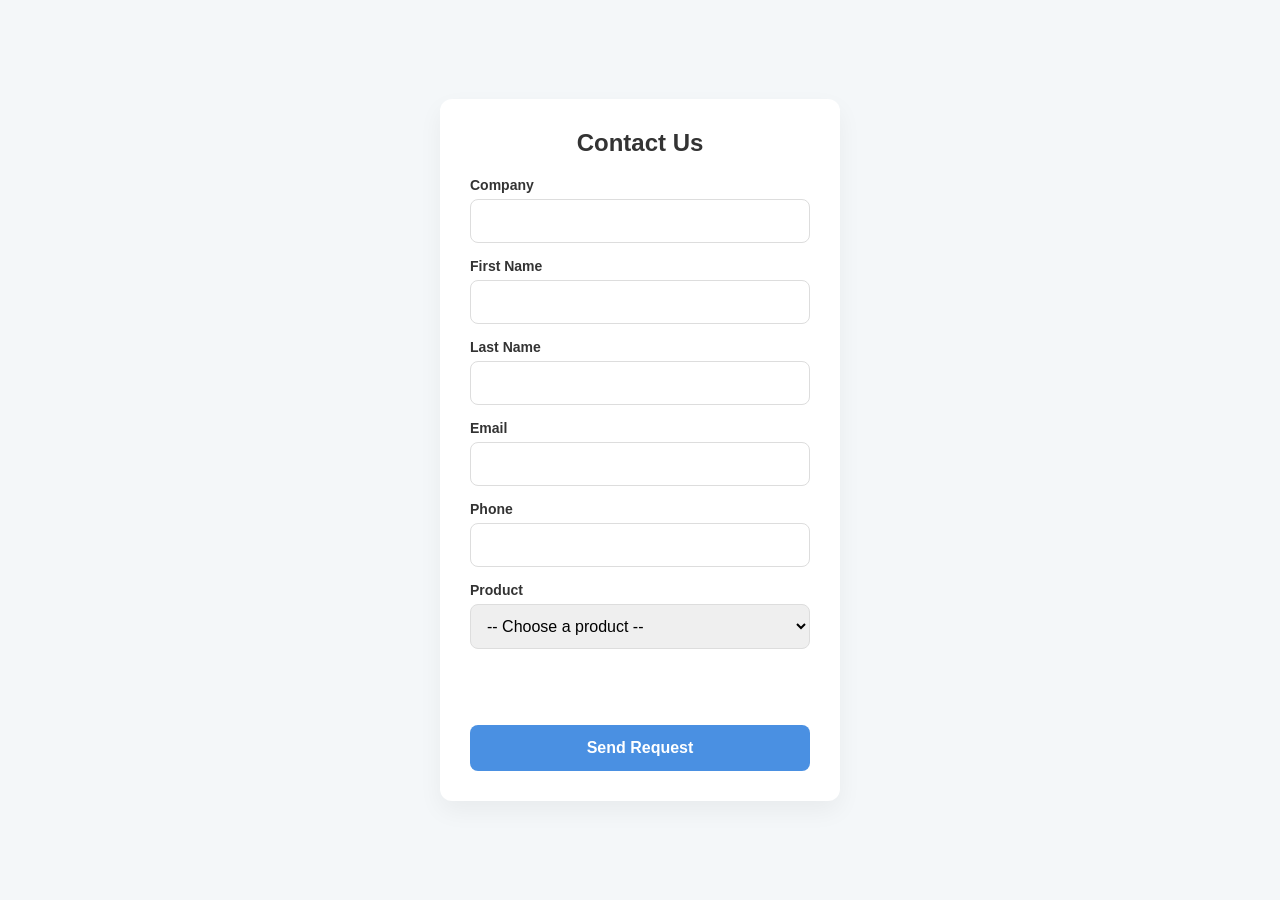
<file: public/index.html>
<!DOCTYPE html>
<html lang="ru">
    <head>
        <meta charset="UTF-8">
        <meta name="viewport" content="width=device-width, initial-scale=1.0">
        <title>Web-to-Lead Form</title>
        
        <link rel="stylesheet" href="style.css">

        <script src="https://www.google.com/recaptcha/api.js"></script>

        <script src="script.js" defer></script>

    </head>
    <body>

        <form action="https://webto.salesforce.com/servlet/servlet.WebToLead?encoding=UTF-8&orgId=00DdL00000jm6Ft" method="POST">
        <input type=hidden name='captcha_settings' value='{"keyname":"SF_WTL_Captcha_V3","fallback":"true","orgId":"00DdL00000jm6Ft","ts":""}'>
        <input type="hidden" name="oid" value="00DdL00000jm6Ft">
        <input type="hidden" name="retURL" value="http://google.com">

        <h2 style="margin-top: 0; color: #333; text-align: center;">Contact Us</h2>

        <div class="form-group">
            <label for="company">Company</label>
            <input id="company" maxlength="40" name="company" type="text" required />
        </div>

        <div class="form-group">
            <label for="first_name">First Name</label>
            <input id="first_name" maxlength="40" name="first_name" type="text" required />
            <span id="fname-error" style="color:red; display:none; font-size: 12px;">Введите корректное имя (минимум 2 буквы)</span>
        </div>

        <div class="form-group">
            <label for="last_name">Last Name</label>
            <input id="last_name" maxlength="80" name="last_name" type="text" required />
            <span id="lname-error" style="color:red; display:none; font-size: 12px;">Введите корректную фамилию (минимум 2 буквы)</span>
        </div>

        <div class="form-group">
            <label for="email">Email</label>
            <input id="email" name="email" type="email" required />
            <span id="email-error" style="color:red; display:none;">Введите корректный email</span>
        </div>

        <div class="form-group">
            <label for="phone">Phone</label>
            <input id="phone" name="phone" type="tel" required />
            <span id="phone-error" style="color:red; display:none;">Введите номер телефона</span>
        </div>

        <div class="form-group">
            <label for="00NdL00001pNCsD">Product</label>
            <select id="00NdL00001pNCsD" name="00NdL00001pNCsD" required>
                <option value="">-- Choose a product --</option>
            </select>
        </div>

        <div class="form-group">
            <div id="captcha-wrapper" style="display: inline-block; border: 1px solid transparent; padding: 2px;">
                <div class="g-recaptcha" data-sitekey="6Lde3jIsAAAAAPuZRDql0b8AaJebKHTE_hj7VNYU"></div>
            </div>
            <span id="captcha-error" style="color:red; display:none; font-size: 12px;">Пожалуйста, пройдите проверку</span>
        </div>
        <br>

        <input type="submit" name="submit" value="Send Request">
    </form>

    </body>
</html>
</file>
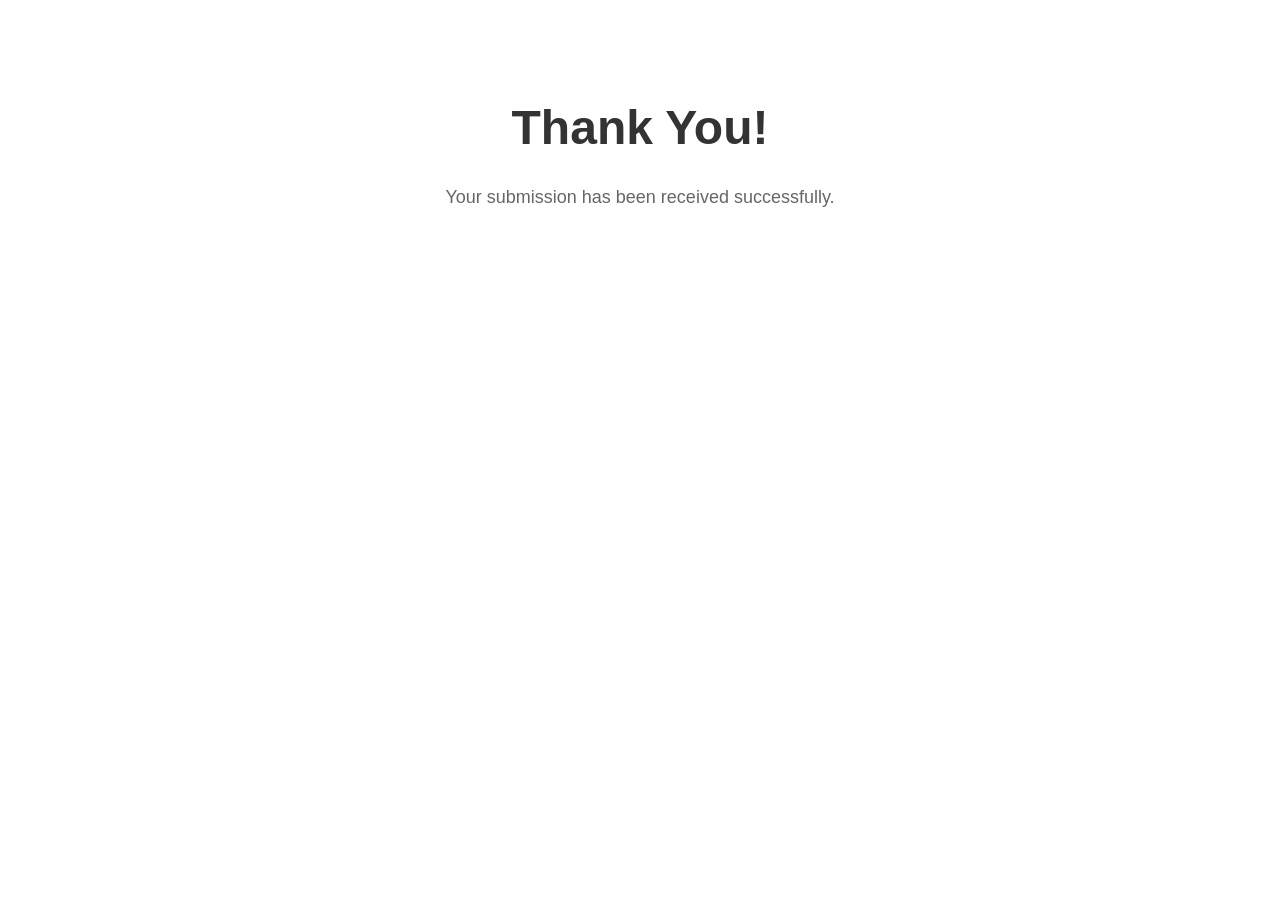
<file: public/thank-you.html>
<!DOCTYPE html>
<html lang="en">
<head>
    <meta charset="UTF-8">
    <meta name="viewport" content="width=device-width, initial-scale=1.0">
    <title>Success</title>
</head>
<body>

    <main style="text-align: center; margin-top: 100px; font-family: sans-serif;">
        <h1 style="font-size: 48px; color: #333;">Thank You!</h1>
        <p style="font-size: 18px; color: #666;">Your submission has been received successfully.</p>
    </main>

</body>
</html>
</file>
<file: public/style.css>
/* style.css */

/* Базовые настройки шрифтов и фона */
body {
    font-family: 'Segoe UI', Roboto, Helvetica, Arial, sans-serif;
    background-color: #f4f7f9;
    display: flex;
    justify-content: center;
    align-items: center;
    min-height: 100vh;
    margin: 0;
}

/* Контейнер формы */
form {
    background: #ffffff;
    padding: 30px;
    border-radius: 12px;
    box-shadow: 0 10px 25px rgba(0, 0, 0, 0.05);
    width: 100%;
    max-width: 400px;
    box-sizing: border-box;
}

/* Группировка полей (вместо <br>) */
.form-group {
    margin-bottom: 15px;
}

/* Стили заголовков (Label) */
label {
    display: block;
    margin-bottom: 6px;
    font-weight: 600;
    color: #333;
    font-size: 14px;
}

/* Общие стили для полей ввода и селекта */
input[type="text"],
input[type="email"],
input[type="tel"],
select {
    width: 100%;
    padding: 12px;
    border: 1px solid #ddd;
    border-radius: 8px;
    font-size: 16px;
    transition: border-color 0.3s, box-shadow 0.3s;
    box-sizing: border-box; /* Чтобы padding не раздувал ширину */
}

/* Эффект при клике на поле */
input:focus, select:focus {
    outline: none;
    border-color: #4A90E2;
    box-shadow: 0 0 0 3px rgba(74, 144, 226, 0.2);
}

/* Кнопка отправить */
input[type="submit"] {
    width: 100%;
    background-color: #4A90E2;
    color: white;
    padding: 14px;
    border: none;
    border-radius: 8px;
    font-size: 16px;
    font-weight: bold;
    cursor: pointer;
    transition: background-color 0.3s ease;
    margin-top: 10px;
}

input[type="submit"]:hover {
    background-color: #357ABD;
}

/* Адаптивность для мобилок */
@media (max-width: 480px) {
    form {
        padding: 20px;
        margin: 10px;
    }
}
</file>
